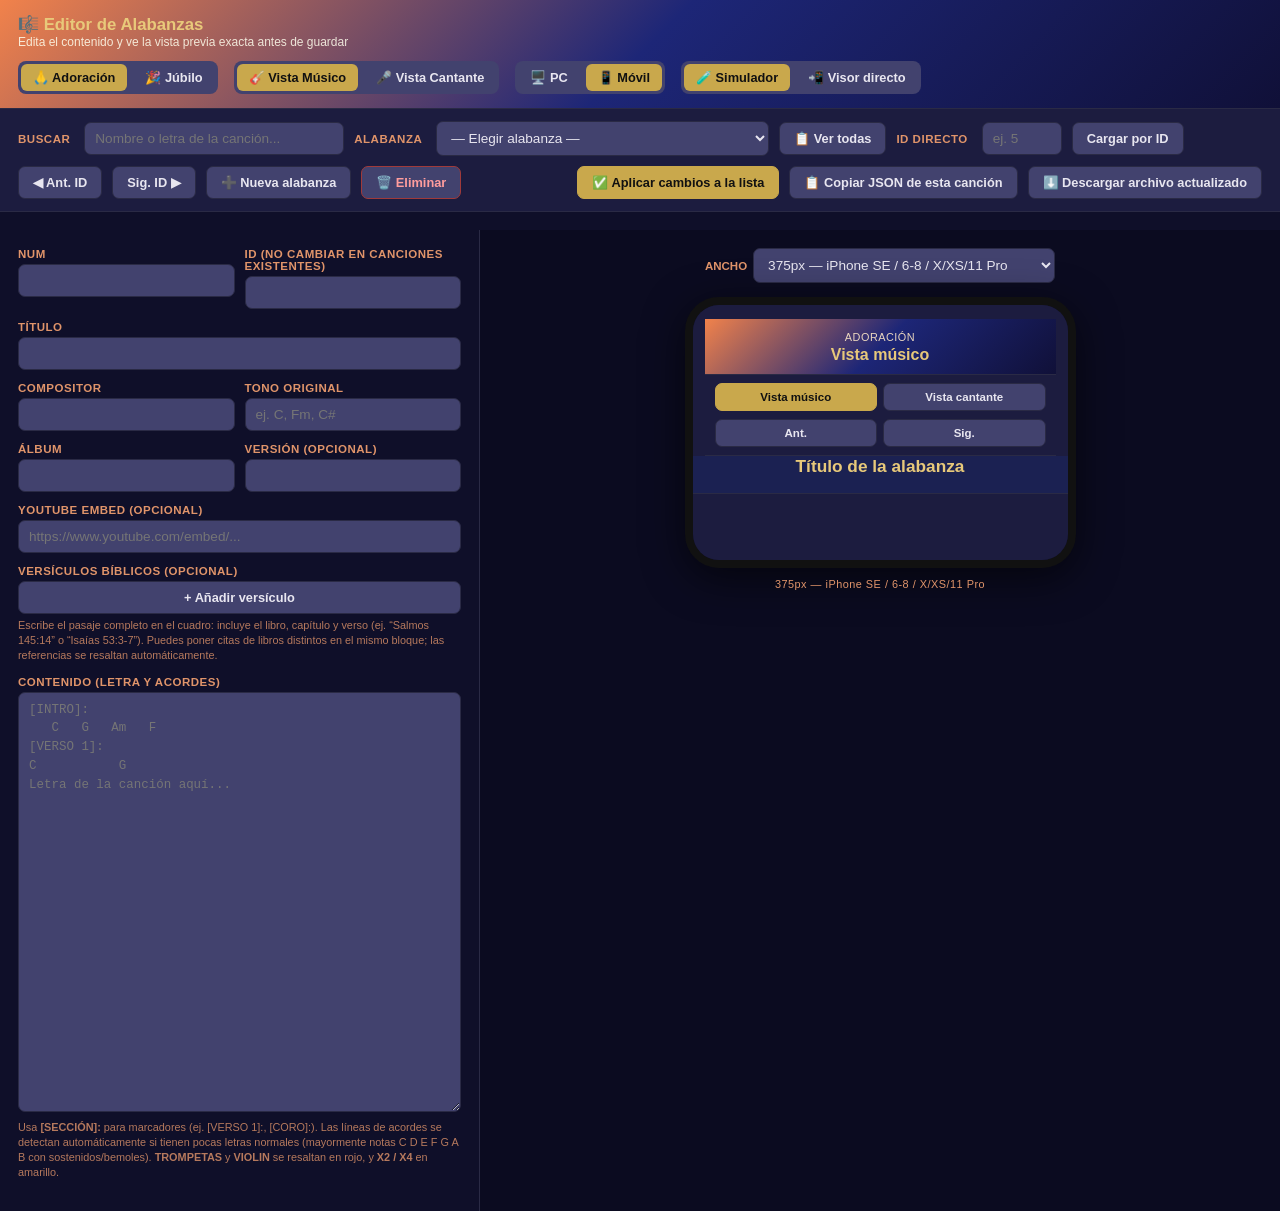
<file: editor-canciones.html>
<!DOCTYPE html>
<html lang="es">
<head>
<meta http-equiv="Cache-Control" content="no-store, no-cache, must-revalidate, max-age=0">
<meta http-equiv="Pragma" content="no-cache">
<meta http-equiv="Expires" content="0">
<script>
  if (location.protocol !== 'file:' && 'serviceWorker' in navigator) {
    window.addEventListener('load', function() {
      navigator.serviceWorker.getRegistrations().then(function(regs) {
        regs.forEach(function(reg) { reg.unregister(); });
      }).catch(function() {});
      if (window.caches && caches.keys) {
        caches.keys().then(function(keys) {
          return Promise.all(keys.map(function(key) { return caches.delete(key); }));
        }).catch(function() {});
      }
    });
  }
</script>
<meta charset="UTF-8">
<meta name="viewport" content="width=device-width, initial-scale=1.0">
<title>Editor de Alabanzas — Adoración</title>
<style>
:root{
  --bg:#0d0d14;--bg2:#1c1c3f;--bg3:#42426e;
  --border:#2a2a45;--gold:#c9a84c;--gold2:#e8c97a;
  --text:#e8e6f0;--text2:#e0946a;--chord:#e8824a;
  --section:#8bc7ff;
}
*{box-sizing:border-box;margin:0;padding:0;}
body{background:#0f0f29;color:var(--text);font-family:'Inter',Arial,sans-serif;min-height:100vh;}
header{
  background:linear-gradient(135deg,#f1824b,#1d2677,#101038);
  border-bottom:1px solid var(--border);
  padding:14px 18px;
  display:flex;align-items:center;justify-content:space-between;gap:12px;flex-wrap:wrap;
  box-shadow:0 4px 24px rgba(0,0,0,0.5);
}
header h1{font-size:1.05rem;color:var(--gold2);}
header .sub{font-size:0.75rem;color:#ffe;opacity:0.85;}

.toolbar{
  background:var(--bg2);border-bottom:1px solid var(--border);
  padding:12px 18px;display:flex;gap:10px;flex-wrap:wrap;align-items:center;
}
.toolbar label{font-size:0.72rem;color:var(--text2);font-weight:700;text-transform:uppercase;letter-spacing:0.5px;margin-right:4px;}
select, input[type=text], input[type=number], textarea{
  background:var(--bg3);border:1px solid var(--border);border-radius:7px;
  color:var(--text);padding:8px 10px;font-family:inherit;font-size:0.85rem;outline:none;
}
select:focus, input:focus, textarea:focus{border-color:var(--gold);}
button{
  background:var(--bg3);border:1px solid var(--border);color:var(--text);
  border-radius:7px;padding:8px 14px;font-weight:bold;font-size:0.8rem;cursor:pointer;
}
button:hover{border-color:var(--gold);color:var(--gold2);}
button.primary{background:var(--gold);color:#111;border-color:var(--gold);}
button.primary:hover{background:var(--gold2);color:#000;}
button.danger{border-color:#c0392b;color:#ff7a6a;}

.layout{
  display:flex;gap:0;min-height:calc(100vh - 130px);
}
.panel{flex:1;min-width:0;padding:18px;overflow-y:auto;}
.panel-form{border-right:1px solid var(--border);max-width:480px;}
.panel-preview{background:#0b0b20;}

.field{margin-bottom:12px;}
.field label{display:block;font-size:0.72rem;color:var(--text2);font-weight:700;text-transform:uppercase;letter-spacing:0.5px;margin-bottom:4px;}
.field input, .field textarea{width:100%;}
.field textarea{min-height:420px;font-family:'Consolas',monospace;font-size:0.78rem;line-height:1.5;white-space:pre;resize:vertical;}
.field-row{display:flex;gap:10px;}
.field-row .field{flex:1;}
.hint{font-size:0.68rem;color:var(--text2);opacity:0.8;margin-top:4px;line-height:1.4;}

.preview-card{background:var(--bg2);border:1px solid var(--border);border-radius:12px;padding:16px;}
.preview-title{font-family:'Inter',Helvetica,serif;font-size:1.1rem;color:var(--gold2);text-align:center;font-weight:700;margin-bottom:4px;}
.preview-meta{color:var(--text2);text-align:center;font-size:0.8rem;margin-bottom:16px;}

.versiculo-box{position:relative;margin:0 0 16px;padding:14px 18px 12px 18px;border-left:3px solid var(--gold);border-radius:10px;background:linear-gradient(135deg, rgba(27,33,82,.95), rgba(18,21,52,.94));box-shadow:0 10px 24px rgba(0,0,0,.18);overflow:hidden;}
.versiculo-box-head{display:flex;align-items:center;gap:6px;color:var(--gold2);font-size:0.7rem;font-weight:700;letter-spacing:0.6px;text-transform:uppercase;margin-bottom:6px;position:relative;z-index:1;}
.versiculo-box-text{color:var(--text);font-size:0.9rem;line-height:1.55;font-style:italic;white-space:pre-line;position:relative;z-index:1;}
.versiculo-box-cita{margin-top:8px;text-align:right;color:var(--gold);font-size:0.76rem;font-weight:700;letter-spacing:0.3px;position:relative;z-index:1;}
.versiculo-cita-inline{color:var(--gold);font-weight:700;font-style:normal;}
.versiculo-numero{color:#9bd8ff;font-weight:700;font-style:normal;}
body.light-theme .versiculo-numero{color:#356b91;}
.versiculo-box-item + .versiculo-box-item{margin-top:12px;padding-top:12px;border-top:1px dashed rgba(201,168,76,.35);}

/* Bloques repetibles del formulario (uno por versículo) */
.versiculo-item{border:1px solid var(--border);border-radius:8px;padding:10px;margin-bottom:8px;background:var(--bg2);}
.versiculo-item textarea{min-height:110px;font-family:'Inter',Arial,sans-serif;font-size:0.85rem;white-space:pre-line;}
.versiculo-item .versiculo-item-row{display:flex;gap:8px;margin-top:6px;align-items:center;}
.versiculo-item .versiculo-item-row input{flex:1;}
.versiculo-item .versiculo-item-quitar{background:transparent;border:1px solid #a03a3a;color:#ff9d9d;padding:6px 10px;font-size:0.72rem;white-space:nowrap;}
.versiculo-item .versiculo-item-quitar:hover{border-color:#ff7a6a;}

/* ==== Panel "Ver todas" (lista completa de la biblioteca activa) ==== */
.lista-overlay{display:none;position:fixed;inset:0;background:rgba(0,0,0,0.82);z-index:9999;align-items:flex-start;justify-content:center;overflow-y:auto;padding:40px 20px;box-sizing:border-box;}
.lista-overlay.visible{display:flex;}
.lista-card{width:100%;max-width:480px;background:var(--bg2);border:1px solid var(--border);border-radius:14px;box-shadow:0 8px 40px rgba(0,0,0,.6);overflow:hidden;}
.lista-card-head{display:flex;align-items:center;justify-content:space-between;gap:10px;padding:16px 18px;border-bottom:1px solid var(--border);}
.lista-card-head h2{font-size:0.95rem;color:var(--gold2);}
.lista-card-head button{padding:6px 12px;font-size:0.9rem;}
.lista-card-buscar{padding:10px 18px;border-bottom:1px solid var(--border);}
.lista-card-buscar input{width:100%;}
.lista-items{max-height:60vh;overflow-y:auto;}
.lista-item{display:flex;align-items:center;gap:10px;padding:10px 18px;cursor:pointer;border-left:3px solid transparent;border-bottom:1px solid rgba(255,255,255,0.04);}
.lista-item:hover{background:var(--bg3);border-left-color:var(--gold);}
.lista-item.activa{background:var(--bg3);border-left-color:var(--gold);}
.lista-item .li-num{font-size:0.72rem;color:var(--gold);font-family:'Inter',monospace;min-width:26px;}
.lista-item .li-body{flex:1;min-width:0;}
.lista-item .li-title{font-size:0.85rem;font-weight:700;color:var(--text);white-space:nowrap;overflow:hidden;text-overflow:ellipsis;}
.lista-item .li-meta{font-size:0.7rem;color:var(--text2);margin-top:1px;}
.lista-item .li-key{font-size:0.72rem;color:var(--chord);font-family:monospace;}
.lista-vacia{padding:26px 18px;text-align:center;color:var(--text2);font-size:0.82rem;}

.song-content{
  font-family:Arial,Helvetica,sans-serif;
  font-size:0.85rem;
  line-height:1.5;
  overflow-x:auto;
  white-space:pre;
  padding-bottom:20px;
}
.song-content .lc{font-family:Arial,Helvetica,sans-serif;color:var(--chord);font-weight:bold;display:block;font-size:0.78rem;text-align:left;}
.song-content .ll{font-family:Arial,Helvetica,sans-serif;color:var(--text);font-size:0.78rem;text-align:left;display:block;}
.song-content .ls{font-family:Arial,Helvetica,sans-serif;color:var(--section);text-align:center;font-weight:bold;display:block;margin-top:10px;margin-bottom:10px;font-size:0.78rem;letter-spacing:0.5px;}
.song-content .lm{font-family:Arial,Helvetica,sans-serif;color:var(--text2);display:block;text-align:center;font-size:0.85rem;font-weight:bold;white-space:pre-line;}
.song-content .lb{display:block;height:6px;}
.word-red{color:#ff4a4a !important;font-weight:bold;}
.word-repeticion{color:#f1c40f;font-weight:bold;}

.role-toggle{display:flex;gap:6px;background:var(--bg3);border-radius:8px;padding:3px;}
.role-toggle button{border:none;padding:6px 12px;border-radius:6px;background:transparent;}
.role-toggle button.active{background:var(--gold);color:#111;}

.status{font-size:0.75rem;color:var(--gold2);padding:0 18px 10px;min-height:18px;}

.resultados-busqueda{
  display:none;position:absolute;top:calc(100% + 4px);left:0;width:340px;max-height:320px;
  overflow-y:auto;background:var(--bg2);border:1px solid var(--border);border-radius:9px;
  box-shadow:0 8px 24px rgba(0,0,0,0.5);z-index:50;
}
.resultados-busqueda.visible{display:block;}
.resultado-item{padding:9px 12px;cursor:pointer;border-bottom:1px solid var(--border);}
.resultado-item:last-child{border-bottom:none;}
.resultado-item:hover{background:var(--bg3);}
.resultado-item .r-titulo{color:var(--gold2);font-weight:700;font-size:0.85rem;}
.resultado-item .r-snippet{color:var(--text2);font-size:0.72rem;margin-top:2px;line-height:1.3;}
.resultado-item .r-snippet mark{background:var(--gold);color:#111;border-radius:2px;padding:0 1px;}
.resultado-vacio{padding:12px;color:var(--text2);font-size:0.78rem;text-align:center;}

@media(max-width:900px){
  .layout{flex-direction:column;}
  .panel-form{max-width:none;border-right:none;border-bottom:1px solid var(--border);}
  .field textarea{min-height:260px;}
}

/* ============================================================
   MARCO DE VISTA MÓVIL
   Simula el ancho real de un teléfono y reproduce las mismas
   reglas responsivas que usa index.html en pantallas pequeñas,
   incluyendo la diferencia real entre vista cantante y músico.
   ============================================================ */
.panel-preview.modo-movil{
  display:flex;flex-direction:column;align-items:center;gap:10px;
}
.device-select{display:flex;align-items:center;gap:6px;margin-bottom:4px;}
.mobile-frame{
  width:390px;max-width:100%;
  background:#0f0f29;
  border:8px solid #111;
  border-radius:34px;
  box-shadow:0 10px 40px rgba(0,0,0,0.6);
  overflow:hidden;
  transition:width 0.15s ease;
}
.mobile-frame.visor-directo{
  background:#000;
  padding:0;
}
.preview-iframe{
  display:block;
  width:100%;
  height:100%;
  min-height:760px;
  border:0;
  background:#0f0f29;
}
.mobile-frame .preview-card{
  border-radius:0;
  border:none;
  min-height:100%;
  display:flex;
  flex-direction:column;
}
.mobile-shell{
  display:flex;
  flex-direction:column;
  min-height:100%;
}
.mock-app-header{
  background:linear-gradient(135deg,#f1824b,#1d2677,#101038);
  border-bottom:1px solid var(--border);
  padding:12px 12px 10px;
  text-align:center;
}
.mock-app-kicker{
  font-size:0.68rem;
  color:#ffe9c8;
  letter-spacing:0.5px;
  text-transform:uppercase;
  opacity:0.9;
}
.mock-app-title{
  margin-top:3px;
  font-size:1rem;
  color:var(--gold2);
  font-weight:700;
}
.mock-controls{
  background:var(--bg2);
  border-bottom:1px solid var(--border);
  padding:8px 10px;
  display:flex;
  flex-direction:column;
  gap:8px;
}
.mock-row{
  display:flex;
  gap:6px;
}
.mock-btn{
  flex:1;
  border:1px solid var(--border);
  background:var(--bg3);
  color:var(--text);
  border-radius:7px;
  padding:7px 8px;
  font-size:0.72rem;
  font-weight:700;
}
.mock-btn.active{
  background:var(--gold);
  color:#111;
  border-color:var(--gold);
}
.mobile-frame .preview-title{
  margin:0 0 4px;
  font-size:1.15rem;
  text-align:center;
}
.mobile-frame .song-content{flex:1;}
.mobile-frame-label{font-size:0.68rem;color:var(--text2);text-align:center;letter-spacing:0.5px;}

/* Reglas responsivas reales copiadas de index.html (@media max-width:640px/580px) — SOLO aplican a Adoración */
.mobile-frame .song-content:not(.tipo-jubilo){font-size:0.75rem;}
.mobile-frame .song-content:not(.tipo-jubilo) .lc,
.mobile-frame .song-content:not(.tipo-jubilo) .ll,
.mobile-frame .song-content:not(.tipo-jubilo) .ls{font-size:0.7rem;}

/* Vista cantante real de Adoración usa body.singer-view: pre-wrap + line-height 1.62, sin scroll horizontal */
.mobile-frame.vista-cantante .song-content:not(.tipo-jubilo){
  white-space:pre-wrap;
  overflow-x:visible;
  padding:0 4px 40px;
}
.mobile-frame.vista-cantante .song-content:not(.tipo-jubilo) .ll,
.mobile-frame.vista-cantante .song-content:not(.tipo-jubilo) .ls{
  line-height:1.62 !important;
  white-space:pre-wrap;
  text-align:left;
}
.mobile-frame.vista-cantante .song-content:not(.tipo-jubilo) .ls{
  text-align:center;
  margin:18px 0 10px;
  text-transform:uppercase;
}
.mobile-frame.vista-cantante .song-content:not(.tipo-jubilo) .lb{height:10px;}

/* Móvil: en Adoración la app real centra el bloque de letra dentro de un ancho mayor
   y conserva la sensación de pantalla completa; este ajuste reduce la diferencia visual
   con el teléfono sin cambiar la lógica del contenido. */
.mobile-frame .preview-card:not(.tipo-jubilo-card){
  padding:14px 12px 18px;
}
.mobile-frame.vista-cantante .preview-card:not(.tipo-jubilo-card){
  padding-top:12px;
}

/* En el teléfono real el bloque de canción ocupa toda la pantalla útil, con el título
   separado del cuerpo. Esta regla aproxima esa composición en el editor. */
.mobile-frame .preview-meta{
  display:none;
}
.mobile-frame .preview-card:not(.tipo-jubilo-card) .song-header{
  margin-bottom:12px;
  padding-bottom:12px;
  border-bottom:1px solid var(--border);
  background:#1b2152;
  margin-left:-12px;
  margin-right:-12px;
  padding-left:12px;
  padding-right:12px;
}
/* Júbilo real NO usa .song-header (esa caja con fondo y línea divisoria es
   exclusiva de la tarjeta de Adoración, ver #viewTitle en index.html). La
   tarjeta de Júbilo (.jubilo-song-title-wrap) no tiene fondo ni borde: el
   título flota directo sobre el fondo oscuro. Esta es la diferencia visual
   real que antes hacía que Júbilo se viera "con caja de encabezado" cuando
   la app real no la tiene. */
.mobile-frame .preview-card.tipo-jubilo-card .song-header{
  background:none;
  border-bottom:none;
  margin:0;
  padding:0;
}
.mobile-frame .song-title{
  font-family:'Inter',Helvetica,serif;
  font-size:1.08rem;
  color:var(--gold2);
  text-align:center;
  font-weight:700;
  margin-bottom:4px;
}
.mobile-frame .song-content{
  margin-top:10px;
}
.mobile-frame .mock-controls,
.mobile-frame .mock-app-header{
  flex:0 0 auto;
}

/* ============================================================
   VISTA JÚBILO — copiada 1:1 de .jubilo-content en index.html
   Diferencias reales frente a Adoración:
   - fuente monospace de base, con salto de línea (pre-wrap) SIEMPRE,
     no solo en móvil (Adoración usa Arial + scroll horizontal en PC).
   - line-height 1.55 (1.62 en vista cantante para letra/secciones).
   - tamaño de letra en PX fijo controlado por rol (12px músico / 14px
     cantante), NO cambia por ancho de pantalla como en Adoración.
   - el resaltado de letra NO pone en rojo automáticamente las
     palabras en mayúsculas (solo X2/X4 y TROMPETAS/VIOLIN).
   ============================================================ */
.song-content.tipo-jubilo{
  font-family:'Consolas',monospace;
  white-space:pre-wrap;
  line-height:1.55;
  overflow-x:visible;
  margin-top:10px;
  max-width:760px;
  margin-left:auto;
  margin-right:auto;
}
.mobile-frame .song-content.tipo-jubilo{font-size:inherit;} /* el tamaño lo fija JS en px, no el ancho */
.song-content.tipo-jubilo .lc,
.song-content.tipo-jubilo .ll,
.song-content.tipo-jubilo .ls,
.song-content.tipo-jubilo .lm{font-size:inherit;font-family:Arial,Helvetica,sans-serif;} /* Júbilo fija el tamaño en px por rol (12/14px), no en rem fijo. La fuente SIEMPRE es Arial en la app real (igual que Adoración), aunque el contenedor .jubilo-content declare monospace — eso nunca se ve porque cada línea va en su propio span con Arial forzado. */
/* Los marcadores de sección ([CORO], [VERSO]...) van en mayúsculas y con más
   separación en Júbilo SIEMPRE que hay un rol activo (músico o cantante),
   no solo en cantante — copiado 1:1 de body.jubilo-singer-view/musician-view
   #screen-jubilo .jubilo-content .ls en index.html. */
.song-content.tipo-jubilo .ls{
  margin:18px 0 10px;
  text-transform:uppercase;
}
.song-content.tipo-jubilo.vista-cantante-jubilo .ll,
.song-content.tipo-jubilo.vista-cantante-jubilo .ls{
  line-height:1.62 !important;
  font-family:Arial,Helvetica,sans-serif;
}
.song-content.tipo-jubilo.vista-cantante-jubilo .lb{height:10px;}

/* Júbilo en móvil real: la app oculta los bloques de control, así que en el preview
   hacemos que la tarjeta respire más y el texto quede centrado, como en index.html.
   El padding horizontal real es 36px (no 18px) porque en index.html el ancho del
   texto se reduce en TRES capas apiladas, no dos:
     8px  → .jubilo-main
   + 10px → .jubilo-song-card
   + 18px → .song-content (regla genérica de línea ~2141, que también aplica aquí
             porque el div real lleva las clases "song-content jubilo-content" a
             la vez, no solo "jubilo-content")
   = 36px por lado.
   Antes solo sumábamos las primeras dos capas (8+10=18) y se nos olvidó la tercera,
   porque en el simulador el equivalente a .song-content no trae padding horizontal
   propio (solo padding-bottom). Con 18px el texto tenía 18px de más de ancho
   disponible por lado, lo que hacía que los acordes se ajustaran (wrap) en un punto
   distinto al del teléfono real. */
.mobile-frame .preview-card.tipo-jubilo-card{
  padding:10px 36px 18px;
}
/* Tarjeta y título reales de Júbilo vistos con un rol activo (cantante/músico) —
   el CSS de rol (body.jubilo-singer-view / jubilo-musician-view) pisa con !important
   el tamaño y la alineación del título en línea de renderJubiloSongCard():
   queda centrado y más grande, pero conserva el color/negrita/mayúsculas en línea. */
.preview-card.tipo-jubilo-card{
  background:transparent;
  border:1px solid var(--border);
  border-radius:0;
  /* Copiado 1:1 de body.jubilo-singer-view/musician-view .jubilo-song-card:
     el fondo se vuelve transparente y las esquinas cuadradas, pero el borde
     de 1px SÍ se conserva — cada alabanza de la cadena queda separada por
     esa línea, tal como se ve en el teléfono real. */
  max-width:820px;
  margin:0 auto 16px;
  padding:12px 10px;
}
.preview-title.tipo-jubilo-title{
  text-align:center;
  font-size:1.05rem;
  font-weight:bold;
  color:#f3c641;
  text-transform:uppercase;
  white-space:normal;
  margin-bottom:15px;
}
.preview-meta.oculto-jubilo{display:none;}
.aviso-jubilo{font-size:0.68rem;color:var(--text2);opacity:0.8;margin:-6px 0 10px;font-style:italic;}

/* ============================================================
   BARRA DE CONTROLES DE JÚBILO EN VISTA DE ROL — copiada 1:1 de
   #jubiloControlsBar en index.html cuando el body tiene
   jubilo-singer-view / jubilo-musician-view (pantalla completa):
   fondo #1b2152, sin el header normal, y en ese orden exacto:
   Tamaño -> Vista cantante/músico -> Volver al Repertorio ->
   Scroll automático -> Cifrado (solo músico) — ver líneas
   2471-2508 de index.html.
   ============================================================ */
.jubilo-mock-controls{
  background:#1b2152;
  border-bottom:1px solid var(--border);
  padding:8px 0 0;
  display:flex;
  flex-direction:column;
}
.jm-font-row{
  display:flex;align-items:center;justify-content:center;gap:8px;
  padding:0 14px 8px;
}
.jm-font-row span{
  font-size:0.75rem;color:var(--text2);font-weight:700;
  letter-spacing:0.5px;text-transform:uppercase;margin-right:4px;
}
.jm-font-btn{
  background:var(--bg3);border:1px solid var(--border);color:var(--text);
  width:30px;height:30px;border-radius:6px;cursor:pointer;font-weight:bold;
  font-size:0.8rem;display:flex;align-items:center;justify-content:center;
}
.jm-font-btn:hover{border-color:var(--gold);color:var(--gold);}
.jm-font-display{font-family:monospace;font-size:0.85rem;min-width:36px;text-align:center;color:var(--gold2);}
.jm-row{display:flex;gap:8px;padding:0 14px 8px;}
.jm-btn{
  flex:1;height:32px;padding:0 12px;font-size:0.75rem;font-weight:bold;
  border-radius:5px;cursor:pointer;text-align:center;
}
.jm-btn-view{background:var(--gold);color:#000;border:none;}
.jm-btn-view.jm-inactive{background:var(--bg3);color:var(--text);border:1px solid var(--border);}
.jm-btn-outline{background:var(--bg3);color:var(--gold2);border:1px solid var(--gold2);}
.jm-btn-square{flex:0 0 34px;background:var(--bg3);color:var(--text);border:1px solid var(--border);font-size:0.9rem;font-weight:bold;}
.jm-scroll-display{display:flex;align-items:center;justify-content:center;min-width:36px;color:var(--text2);font-size:0.72rem;}
.jm-cifrado-row{
  width:100%;padding:6px 14px;box-sizing:border-box;display:flex;
  justify-content:center;align-items:center;border-top:1px solid var(--border);
}
.jm-cifrado-btn{
  background:var(--bg3);border:1px solid var(--border);color:var(--text);
  border-radius:5px;padding:6px 9px;font-size:0.72rem;font-weight:bold;
  cursor:pointer;min-height:32px;
}
</style>
</head>
<body>

<header>
  <div>
    <h1>🎼 Editor de Alabanzas</h1>
    <div class="sub">Edita el contenido y ve la vista previa exacta antes de guardar</div>
  </div>
  <div style="display:flex;gap:16px;align-items:center;flex-wrap:wrap;">
    <div class="role-toggle" id="tabsBiblioteca">
      <button id="btnBibAdoracion" class="active" onclick="cambiarBiblioteca('adoracion')">🙏 Adoración</button>
      <button id="btnBibJubilo" onclick="cambiarBiblioteca('jubilo')">🎉 Júbilo</button>
    </div>
    <div class="role-toggle">
      <button id="btnVerMusico" class="active" onclick="cambiarVistaPreview('musico')">🎸 Vista Músico</button>
      <button id="btnVerCantante" onclick="cambiarVistaPreview('cantante')">🎤 Vista Cantante</button>
    </div>
    <div class="role-toggle">
      <button id="btnVerPC" onclick="cambiarModoDispositivo(false)">🖥️ PC</button>
      <button id="btnVerMovil" class="active" onclick="cambiarModoDispositivo(true)">📱 Móvil</button>
    </div>
    <div class="role-toggle">
      <button id="btnModoSimulador" class="active" onclick="cambiarModoVisor('simulador')">🧪 Simulador</button>
      <button id="btnModoDirecto" onclick="cambiarModoVisor('directo')">📲 Visor directo</button>
    </div>
  </div>
</header>

<div class="toolbar" style="position:relative;">
  <label>Buscar</label>
  <div style="position:relative;">
    <input type="text" id="inputBuscar" style="width:260px" placeholder="Nombre o letra de la canción..." oninput="buscarCancionTexto()" onkeydown="if(event.key==='Enter') cargarPrimerResultado();">
    <div id="resultadosBusqueda" class="resultados-busqueda"></div>
  </div>

  <label>Alabanza</label>
  <select id="selectorCanciones" onchange="cargarDesdeSelector()"></select>
  <button onclick="abrirListaCanciones()">📋 Ver todas</button>

  <label>ID directo</label>
  <input type="number" id="inputId" step="1" style="width:80px" placeholder="ej. 5">
  <button onclick="cargarPorId()">Cargar por ID</button>
  <button onclick="navegarId(-1)" title="Alabanza anterior por ID">◀ Ant. ID</button>
  <button onclick="navegarId(1)" title="Siguiente alabanza por ID">Sig. ID ▶</button>

  <button onclick="nuevaCancion()">➕ Nueva alabanza</button>
  <button onclick="eliminarCancionActual()" style="border-color:#a03a3a;color:#ff9d9d;">🗑️ Eliminar</button>
  <span style="flex:1"></span>
  <button class="primary" onclick="aplicarCambios()">✅ Aplicar cambios a la lista</button>
  <button onclick="copiarJSON()">📋 Copiar JSON de esta canción</button>
  <button onclick="descargarArchivo()">⬇️ Descargar archivo actualizado</button>
</div>
<div class="status" id="status"></div>

<div class="layout">
  <div class="panel panel-form">
    <div class="field-row">
      <div class="field">
        <label>Num</label>
        <input type="number" id="fNum">
      </div>
      <div class="field">
        <label>ID (no cambiar en canciones existentes)</label>
        <input type="number" id="fId">
      </div>
    </div>
    <div class="field">
      <label>Título</label>
      <input type="text" id="fTitle">
    </div>
    <div class="field-row">
      <div class="field">
        <label>Compositor</label>
        <input type="text" id="fCompositor">
      </div>
      <div class="field">
        <label>Tono original</label>
        <input type="text" id="fTono" placeholder="ej. C, Fm, C#">
      </div>
    </div>
    <div class="field-row">
      <div class="field">
        <label>Álbum</label>
        <input type="text" id="fAlbum">
      </div>
      <div class="field">
        <label>Versión (opcional)</label>
        <input type="text" id="fVersion">
      </div>
    </div>
    <div class="field">
      <label>YouTube embed (opcional)</label>
      <input type="text" id="fYoutube" placeholder="https://www.youtube.com/embed/...">
    </div>
    <div class="field">
      <label>Versículos bíblicos (opcional)</label>
      <div id="versiculosContainer"></div>
      <button type="button" onclick="agregarVersiculoBlock()" style="width:100%;">+ Añadir versículo</button>
      <div class="hint">Escribe el pasaje completo en el cuadro: incluye el libro, capítulo y verso (ej. “Salmos 145:14” o “Isaías 53:3-7”). Puedes poner citas de libros distintos en el mismo bloque; las referencias se resaltan automáticamente.</div>
    </div>
    <div class="field">
      <label>Contenido (letra y acordes)</label>
      <textarea id="fContent" oninput="renderPreview()" placeholder="[INTRO]:&#10;   C   G   Am   F&#10;[VERSO 1]:&#10;C           G&#10;Letra de la canción aquí..."></textarea>
      <div class="hint">
        Usa <b>[SECCIÓN]:</b> para marcadores (ej. [VERSO 1]:, [CORO]:).
        Las líneas de acordes se detectan automáticamente si tienen pocas letras normales (mayormente notas C D E F G A B con sostenidos/bemoles).
        <b>TROMPETAS</b> y <b>VIOLIN</b> se resaltan en rojo, y <b>X2 / X4</b> en amarillo.
      </div>
    </div>
  </div>

  <div class="panel panel-preview" id="panelPreview">
    <div class="device-select" id="deviceSelectWrap" style="display:none;">
      <label style="font-size:0.72rem;color:var(--text2);font-weight:700;text-transform:uppercase;">Ancho</label>
      <select id="selectorDispositivo" onchange="cambiarAnchoDispositivo()">
        <option value="360">360px — Android compacto</option>
        <option value="390">390px — iPhone estándar (13/14/15/16)</option>
        <option value="393">393px — iPhone 15/16 Pro</option>
        <option value="414">414px — iPhone Plus/Max (8 Plus, XR, 11)</option>
        <option value="428">428px — iPhone Pro Max (12–14)</option>
        <option value="430">430px — iPhone 15/16 Pro Max</option>
        <option value="375" selected>375px — iPhone SE / 6-8 / X/XS/11 Pro</option>
        <option value="custom">✏️ Personalizado...</option>
      </select>
      <input type="number" id="inputAnchoCustom" style="width:70px;display:none;" placeholder="px" oninput="aplicarAnchoCustom()">
    </div>
    <div id="marcoPreview">
      <iframe id="previewFrame" class="preview-iframe" style="display:none;" title="Vista previa directa"></iframe>
      <div class="preview-card" id="previewCard">
        <div class="mobile-shell">
          <div class="mock-app-header" id="mockAppHeader">
            <div class="mock-app-kicker" id="mockKicker">Alabanzas</div>
            <div class="mock-app-title" id="mockAppTitle">Vista previa móvil</div>
          </div>
          <div class="mock-controls" id="mockControlsAdoracion">
            <div class="mock-row">
              <button class="mock-btn active" id="mockBtnMusico">Vista músico</button>
              <button class="mock-btn" id="mockBtnCantante">Vista cantante</button>
            </div>
            <div class="mock-row" id="mockExtraRow">
              <button class="mock-btn" id="mockBtnPrev">Ant.</button>
              <button class="mock-btn" id="mockBtnNext">Sig.</button>
            </div>
          </div>
          <!-- En la app real, al abrir una cadena a pantalla completa el header normal
               desaparece por completo (body.jubilo-singer/musician-view #screen-jubilo header
               {display:none}) y solo queda esta barra de controles: vistas rápidas,
               "Volver al Repertorio", scroll automático y (solo músico) cifrado. -->
          <div class="jubilo-mock-controls" id="mockControlsJubilo" style="display:none;">
            <!-- Fila 1: Tamaño de fuente — igual que #jubiloFontDisplay en index.html -->
            <div class="jm-font-row">
              <span>Tamaño</span>
              <button class="jm-font-btn" onclick="cambiarFuenteJubiloMock(-1)">A −</button>
              <div class="jm-font-display" id="mockJubiloFontDisplay">12px</div>
              <button class="jm-font-btn" onclick="cambiarFuenteJubiloMock(1)">A +</button>
            </div>
            <!-- Fila 2: Vistas rápidas -->
            <div class="jm-row">
              <button class="jm-btn jm-btn-view" id="mockJubiloCantante">Vista cantante</button>
              <button class="jm-btn jm-btn-view" id="mockJubiloMusico">Vista músico</button>
            </div>
            <!-- Fila 3: Volver al Repertorio -->
            <div class="jm-row">
              <button class="jm-btn jm-btn-outline" style="flex:1;">📖 Volver al Repertorio</button>
            </div>
            <!-- Fila 4: Scroll automático -->
            <div class="jm-row">
              <button class="jm-btn jm-btn-outline" style="flex:2;">▶ Scroll automático</button>
              <button class="jm-btn jm-btn-square">−</button>
              <div class="jm-scroll-display">5px/seg</div>
              <button class="jm-btn jm-btn-square">+</button>
            </div>
            <!-- Fila 5: Cifrado (solo vista músico) -->
            <div class="jm-cifrado-row" id="mockJubiloCifradoRow" style="display:none;">
              <button class="jm-cifrado-btn">Cifrado: Americano</button>
            </div>
          </div>
          <div class="song-header">
            <div class="preview-title song-title" id="pTitle">Título de la alabanza</div>
            <div class="preview-meta" id="pMeta">Compositor · Tono · Álbum</div>
          </div>
          <div class="aviso-jubilo" id="avisoJubilo" style="display:none;">ℹ️ En la tarjeta real de Júbilo esta info no se muestra (solo título y letra/acordes).</div>
          <div class="versiculo-box" id="pVersiculoBox" style="display:none;">
            <div class="versiculo-box-head">&#128214; Versículo</div>
            <div class="versiculo-box-text" id="pVersiculoText"></div>
            <div class="versiculo-box-cita" id="pVersiculoCita"></div>
          </div>
          <div class="song-content" id="pContent"></div>
        </div>
      </div>
    </div>
    <div class="mobile-frame-label" id="marcoLabel" style="display:none;"></div>
  </div>
</div>

<!-- ===== PANEL "VER TODAS" (lista completa de la biblioteca activa) ===== -->
<div class="lista-overlay" id="listaOverlay" onclick="if(event.target===this) cerrarListaCanciones();">
  <div class="lista-card">
    <div class="lista-card-head">
      <h2 id="listaOverlayTitulo">📋 Todas las alabanzas</h2>
      <button onclick="cerrarListaCanciones()" aria-label="Cerrar">✕</button>
    </div>
    <div class="lista-card-buscar">
      <input type="text" id="listaOverlayBuscar" placeholder="Filtrar por título..." oninput="renderListaCanciones()">
    </div>
    <div class="lista-items" id="listaOverlayItems"></div>
  </div>
</div>

<script src="canciones-adoracion.js"></script>
<script src="canciones-jubilo.js"></script>
<script>
// ============================================================
// Si no existen los archivos de canciones (o fallan al cargar), evitamos que truene
// ============================================================
if (typeof SONGS === 'undefined') { window.SONGS = []; }
if (typeof SONGS_JUBILO === 'undefined') { window.SONGS_JUBILO = []; }

var bibliotecas = {
  adoracion: { lista: SONGS, archivo: 'canciones-adoracion.js', variable: 'SONGS' },
  jubilo:    { lista: SONGS_JUBILO, archivo: 'canciones-jubilo.js', variable: 'SONGS_JUBILO' }
};
var bibliotecaActiva = 'adoracion';
function listaActiva(){ return bibliotecas[bibliotecaActiva].lista; }

function cambiarBiblioteca(nombre){
  bibliotecaActiva = nombre;
  document.getElementById('btnBibAdoracion').classList.toggle('active', nombre === 'adoracion');
  document.getElementById('btnBibJubilo').classList.toggle('active', nombre === 'jubilo');
  // Nota: el tamaño de fuente de Júbilo NO depende de la vista cantante/músico
  // en la app real (aplicarVistaJubilo() nunca llama a aplicarFuenteJubilo());
  // depende del rol de la cuenta y de los botones A−/A+, así que aquí solo
  // reseteamos al tamaño base 12px al entrar a Júbilo, sin mirar vistaCantante.
  if (nombre === 'jubilo' && typeof jubiloFontSizeMock !== 'undefined') jubiloFontSizeMock = 12;
  document.getElementById('inputBuscar').value = '';
  document.getElementById('resultadosBusqueda').classList.remove('visible');
  poblarSelector();
  nuevaCancion();
  setStatus('Ahora estás editando: ' + (nombre === 'adoracion' ? 'Adoración' : 'Júbilo'));
}

var vistaCantante = false;
var modoVisor = 'simulador';
var editandoId = null; // null = canción nueva sin id asignado todavía

// ---- Helpers de renderizado (copiados 1:1 de la app para que la vista previa sea fiel) ----
function escH(s){ return s.replace(/&/g,'&amp;').replace(/</g,'&lt;').replace(/>/g,'&gt;'); }

function renderVersiculoTextoHTML(texto, cita){
  var libros = 'Génesis|Genesis|Éxodo|Exodo|Levítico|Levitico|Números|Numeros|Deuteronomio|Josué|Josue|Jueces|Rut|1\s+Samuel|2\s+Samuel|1\s+Reyes|2\s+Reyes|1\s+Crónicas|1\s+Cronicas|2\s+Crónicas|2\s+Cronicas|Esdras|Nehemías|Nehemias|Ester|Job|Salmos?|Proverbios|Eclesiastés|Eclesiastes|Cantares|Cantar\s+de\s+los\s+Cantares|Isaías|Isaias|Jeremías|Jeremias|Lamentaciones|Ezequiel|Daniel|Oseas|Joel|Amós|Amos|Abdías|Abdias|Jonás|Jonas|Miqueas|Nahúm|Nahum|Habacuc|Sofonías|Sofonias|Hageo|Zacarías|Zacarias|Malaquías|Malaquias|Mateo|Marcos|Lucas|Juan|Hechos|Romanos|1\s+Corintios|2\s+Corintios|Gálatas|Galatas|Efesios|Filipenses|Colosenses|1\s+Tesalonicenses|2\s+Tesalonicenses|1\s+Timoteo|2\s+Timoteo|Tito|Filemón|Filemon|Hebreos|Santiago|1\s+Pedro|2\s+Pedro|1\s+Juan|2\s+Juan|3\s+Juan|Judas|Apocalipsis';
  var barra = String.fromCharCode(92);
  libros = libros.replace(/s\+/g, ' ');
  libros = libros.replace(/ /g, barra + 's+');
  var regex = new RegExp('(^|[' + barra + 's(])(' + libros + ')' + barra + 's+(' + barra + 'd{1,3}:' + barra + 'd{1,3}(?:[-–]' + barra + 'd{1,3})?)', 'gi');
  var encontrado = false;
  var html = String(texto || '').split('\n').map(function(line){
    var partes = [];
    var ultimo = 0;
    var match;
    regex.lastIndex = 0;
    while ((match = regex.exec(line)) !== null) {
      var inicio = match.index + match[1].length;
      partes.push(escH(line.slice(ultimo, inicio)));
      partes.push('<span class="versiculo-cita-inline">' + escH(match[2] + ' ' + match[3]) + '</span>');
      ultimo = regex.lastIndex;
      encontrado = true;
    }
    partes.push(escH(line.slice(ultimo)));
    var htmlLinea = partes.join('');
    var numero = htmlLinea.match(/^(\s*)(\d{1,3})([.)]?)(\s+)(.*)$/);
    if (numero) htmlLinea = numero[1] + '<span class="versiculo-numero">' + numero[2] + numero[3] + '</span>' + numero[4] + numero[5];
    htmlLinea = htmlLinea.replace(/(<\/span>\s+)(\d{1,3})([.)]?)(\s+)/g, '$1<span class="versiculo-numero">$2$3</span>$4');
    return htmlLinea;
  }).join('\n');
  return { html: html, mostrarCita: !encontrado };
}

// ============================================================
// VERSÍCULOS BÍBLICOS (repetibles): cada bloque tiene un
// textarea de texto con referencias detectadas automáticamente. Se guardan como
// song.versiculos = [{texto, cita}, ...]. Compatibilidad: si una
// canción vieja solo trae song.versiculo / song.versiculoCita (un
// único versículo, string), se convierte a un bloque al cargarla.
// ============================================================
function crearVersiculoBlock(texto, cita){
  var item = document.createElement('div');
  item.className = 'versiculo-item';
  item.innerHTML = '<textarea class="v-texto" oninput="renderPreview()" placeholder="Ej. Salmos 145:14&#10;Sostiene Jehová a todos los que caen...&#10;&#10;Isaías 53:3-7&#10;Despreciado y desechado..."></textarea>' +
    '<div class="versiculo-item-row"><button type="button" class="versiculo-item-quitar" onclick="eliminarVersiculoBlock(this)">🗑️ Quitar</button></div>';
  item.querySelector('.v-texto').value = texto || '';
  document.getElementById('versiculosContainer').appendChild(item);
  return item;
}

function agregarVersiculoBlock(texto, cita){
  crearVersiculoBlock(texto, cita);
  renderPreview();
}

function eliminarVersiculoBlock(btn){
  var item = btn.closest('.versiculo-item');
  if (item) item.remove();
  renderPreview();
}

// Vacía el repetidor y lo deja con un único bloque en blanco.
function reiniciarVersiculosForm(){
  document.getElementById('versiculosContainer').innerHTML = '';
  crearVersiculoBlock('', '');
}

// Lee todos los bloques del formulario y devuelve un array
// [{texto, cita}, ...] solo con los que tienen texto.
function obtenerVersiculosForm(){
  var items = document.querySelectorAll('#versiculosContainer .versiculo-item');
  var out = [];
  items.forEach(function(item){
    var texto = item.querySelector('.v-texto').value.trim();
    if (texto) out.push({ texto: texto, cita: '' });
  });
  return out;
}

// Puebla el repetidor a partir de song.versiculos (nuevo formato) o,
// si no existe, de song.versiculo/song.versiculoCita (formato viejo).
function cargarVersiculosForm(song){
  document.getElementById('versiculosContainer').innerHTML = '';
  var lista = (song && Array.isArray(song.versiculos)) ? song.versiculos : null;
  if (!lista || !lista.length) {
    if (song && song.versiculo) {
      lista = [{ texto: song.versiculo, cita: song.versiculoCita || '' }];
    } else {
      lista = [];
    }
  }
  if (!lista.length) {
    crearVersiculoBlock('', '');
  } else {
    lista.forEach(function(v){ crearVersiculoBlock(v.texto, v.cita); });
  }
}

function isChordLine(line){
  var s=line.trim();
  if(!s) return false;
  if(s[0]==='[') return false;
  if(/^(MELOD|HABLADO)/i.test(s)) return false;
  var noChords=s.replace(/[A-G][b#]?(?:m(?:aj)?|M|dim|aug|sus[24]?|add[0-9]?|[679]|[24])?/g,'');
  var noSep=noChords.replace(/[-|\s\[\]X0-9().#]+/g,'');
  return noSep.length/Math.max(s.length,1)<0.22;
}

function esLineaSeccionCantante(s){
  return /^\[?\s*(VERSO|CORO|MELODIA|MELODÍA|TROMPETAS)\b/i.test(s.trim());
}

function separarSeccionesCantante(raw){
  var texto = raw.replace(/\s+(\[?\s*(?:VERSO|CORO|MELODIA|MELODÍA|TROMPETAS)\b)/gi, '\n$1');
  return texto.split('\n').filter(function(linea){ return linea.trim(); });
}

function resaltarTextoConMelodia(raw){
  return escH(raw)
    .replace(/\b(X[0-9]+)\b/g, '<span class="word-repeticion">$1</span>')
    .replace(/\b(TROMPETAS|VIOLIN|VIOLÍN)\b/gi, '<span class="word-red">$1</span>')
    .replace(/\b([A-ZÁÉÍÓÚÑÜ]{2,}(?:\s+[A-ZÁÉÍÓÚÑÜ]{2,})*)\b/g, function(match){
      return '<span class="word-red">' + match + '</span>';
    });
}

// Júbilo usa un resaltado más simple: NO pinta en rojo las palabras en mayúsculas
// automáticamente (solo X2/X4 y TROMPETAS/VIOLIN) — copiado 1:1 de resaltarTextoCantante() en index.html
function resaltarTextoCantanteJubilo(raw){
  return escH(raw)
    .replace(/\b(X[0-9]+)\b/g, '<span class="word-repeticion">$1</span>')
    .replace(/\b(TROMPETAS|VIOLIN|VIOLÍN)\b/gi, '<span class="word-red">$1</span>');
}

function resaltarMarcadores(raw){
  var html = escH(raw);
  if (/\bINTRO\b/i.test(raw)) {
    html = html.replace(/(MELODIA|MELODÍA|melodia|melodía)/gi, '<span class="word-red">$1</span>');
  }
  html = html.replace(/(TROMPETAS|trompetas|VIOLIN|violin|VIOLÍN|violín)/g, '<span class="word-red">$1</span>');
  return html.replace(/\b(X[0-9]+)\b/g, '<span class="word-repeticion">$1</span>');
}

function renderContentPreview(content){
  var lines = (content || '').split('\n');
  var out = '';
  for (var i = 0; i < lines.length; i++) {
    var raw = lines[i];
    var s = raw.trim();
    if (!s) { out += '<span class="lb"></span>'; continue; }

    if (s[0] === '[') {
      out += '<span class="ls">' + resaltarMarcadores(s) + '</span>';
      continue;
    }
    if (/^[0-9]+\.\s/.test(s) || /^(COMPOSITOR|VERS|ALBU|TONO)/.test(s)) {
      out += '<span class="lm">' + escH(s) + '</span>';
      continue;
    }
    if (isChordLine(raw)) {
      // En el index real, Vista Cantante oculta los acordes por defecto
      // (toggleVistaCantante() fuerza ocultarAcordes=true en Adoración,
      // y aplicarVistaJubilo('cantante') fuerza setJubiloChordsGlobal(true) en Júbilo).
      if (vistaCantante) continue;
      var tl = escH(raw);
      tl = tl.replace(/\b(X[0-9]+)\b/g, '<span class="word-repeticion">$1</span>');
      tl = tl.replace(/\b(TROMPETAS|VIOLIN|VIOLÍN)\b/gi, '<span class="word-red">$1</span>');
      out += '<span class="lc">' + tl + '</span>';
    } else {
      var partes = vistaCantante ? separarSeccionesCantante(raw) : [raw];
      for (var j = 0; j < partes.length; j++) {
        var parte = partes[j];
        var clase = vistaCantante && esLineaSeccionCantante(parte) ? 'ls' : 'll';
        var resaltador = bibliotecaActiva === 'jubilo' ? resaltarTextoCantanteJubilo : resaltarTextoConMelodia;
        out += '<span class="' + clase + '">' + (clase === 'ls' ? resaltarMarcadores(parte) : resaltador(parte)) + '</span>';
      }
    }
  }
  return out;
}

function renderPreview(){
  var titulo = document.getElementById('fTitle').value || 'Título de la alabanza';
  var compositor = document.getElementById('fCompositor').value || '-';
  var tono = document.getElementById('fTono').value || '-';
  var album = document.getElementById('fAlbum').value || '-';
  var version = document.getElementById('fVersion').value;
  var versiculos = obtenerVersiculosForm();
  var content = document.getElementById('fContent').value;

  document.getElementById('pTitle').textContent = titulo;
  document.getElementById('pMeta').innerHTML =
    '<strong>Compositor:</strong> ' + escH(compositor) +
    ' &nbsp;|&nbsp; <strong>Tono:</strong> ' + escH(tono) + '<br>' +
    '<strong>Álbum:</strong> ' + escH(album) +
    (version ? ' &nbsp;|&nbsp; <strong>Versión:</strong> ' + escH(version) : '');
  var pVersiculoBox = document.getElementById('pVersiculoBox');
  var esJubiloPreview = bibliotecaActiva === 'jubilo';
  if (!esJubiloPreview && versiculos.length) {
    document.getElementById('pVersiculoText').innerHTML = versiculos.map(function(v){
      var biblia = renderVersiculoTextoHTML(v.texto, v.cita);
      return '<div class="versiculo-box-item"><div class="versiculo-box-text">' + biblia.html + '</div>' +
        (v.cita && biblia.mostrarCita ? '<div class="versiculo-box-cita">' + escH(v.cita) + '</div>' : '') + '</div>';
    }).join('');
    document.getElementById('pVersiculoCita').style.display = 'none';
    pVersiculoBox.style.display = 'block';
  } else {
    pVersiculoBox.style.display = 'none';
  }
  document.getElementById('pContent').innerHTML = renderContentPreview(content);
  aplicarEstiloBiblioteca();
  renderizarVisorDirecto();
}

// Aplica en la vista previa las diferencias reales entre Adoración y Júbilo:
// Júbilo = fuente monospace + salto de línea (pre-wrap) + tamaño fijo en PX por rol
// (12px músico / 14px cantante, igual que aplicarFuenteJubilo() en index.html);
// Adoración = Arial + scroll horizontal + tamaño en rem controlado por CSS/ancho.
function aplicarEstiloBiblioteca(){
  var pContent = document.getElementById('pContent');
  var pTitle = document.getElementById('pTitle');
  var pMeta = document.getElementById('pMeta');
  var previewCard = document.getElementById('previewCard');
  var avisoJubilo = document.getElementById('avisoJubilo');
  var mockAppHeader = document.getElementById('mockAppHeader');
  var mockControlsAdoracion = document.getElementById('mockControlsAdoracion');
  var mockControlsJubilo = document.getElementById('mockControlsJubilo');
  var mockBtnMusico = document.getElementById('mockBtnMusico');
  var mockBtnCantante = document.getElementById('mockBtnCantante');
  var mockExtraRow = document.getElementById('mockExtraRow');
  var mockJubiloCantante = document.getElementById('mockJubiloCantante');
  var mockJubiloMusico = document.getElementById('mockJubiloMusico');
  var mockJubiloCifradoRow = document.getElementById('mockJubiloCifradoRow');
  var esJubilo = bibliotecaActiva === 'jubilo';

  pContent.classList.toggle('tipo-jubilo', esJubilo);
  pContent.classList.toggle('vista-cantante-jubilo', esJubilo && vistaCantante);
  previewCard.classList.toggle('tipo-jubilo-card', esJubilo);
  pTitle.classList.toggle('tipo-jubilo-title', esJubilo);
  pMeta.classList.toggle('oculto-jubilo', esJubilo);
  avisoJubilo.style.display = esJubilo ? 'block' : 'none';

  // Adoración: header normal con logo + vista músico/cantante + Ant./Sig.
  // Júbilo: al abrir una cadena a pantalla completa, la app REAL oculta
  // el header por completo (body.jubilo-singer-view/musician-view #screen-jubilo
  // header{display:none}) y solo deja la barra de controles con las vistas
  // rápidas, "Volver al Repertorio" y el scroll automático — copiado 1:1.
  if (mockAppHeader) mockAppHeader.style.display = esJubilo ? 'none' : '';
  var mockKicker = document.getElementById('mockKicker');
  var mockAppTitle = document.getElementById('mockAppTitle');
  if (mockKicker) mockKicker.textContent = esJubilo ? 'Júbilo' : 'Adoración';
  if (mockAppTitle) mockAppTitle.textContent = vistaCantante ? 'Vista cantante' : 'Vista músico';
  if (mockControlsAdoracion) mockControlsAdoracion.style.display = esJubilo ? 'none' : 'flex';
  if (mockControlsJubilo) mockControlsJubilo.style.display = esJubilo ? 'flex' : 'none';

  if (mockBtnMusico && mockBtnCantante) {
    mockBtnMusico.classList.toggle('active', !vistaCantante);
    mockBtnCantante.classList.toggle('active', vistaCantante);
  }
  if (mockExtraRow) mockExtraRow.style.display = 'flex';
  if (mockJubiloCantante && mockJubiloMusico) {
    // Copiado 1:1 de actualizarBotonesVistaJubilo() en index.html: el botón
    // de la vista ACTIVA queda dorado y dice "Salir vista X"; el de la vista
    // contraria se apaga a gris y vuelve a decir "Vista X".
    mockJubiloCantante.classList.toggle('jm-inactive', !vistaCantante);
    mockJubiloCantante.textContent = vistaCantante ? 'Salir vista cantante' : 'Vista cantante';
    mockJubiloMusico.classList.toggle('jm-inactive', vistaCantante);
    mockJubiloMusico.textContent = !vistaCantante ? 'Salir vista músico' : 'Vista músico';
  }
  if (mockJubiloCifradoRow) mockJubiloCifradoRow.style.display = (esJubilo && !vistaCantante) ? 'flex' : 'none';

  if (esJubilo) {
    pContent.style.fontSize = jubiloFontSizeMock + 'px';
    var mockJubiloFontDisplay = document.getElementById('mockJubiloFontDisplay');
    if (mockJubiloFontDisplay) mockJubiloFontDisplay.textContent = jubiloFontSizeMock + 'px';
  } else {
    pContent.style.fontSize = '';
  }
}

// Tamaño de fuente de Júbilo en la vista previa — igual que aplicarFuenteJubilo()
// en index.html: 12px por defecto en vista músico, 14px en vista cantante,
// ajustable con A−/A+ (botón "Tamaño" copiado de #jubiloControlsBar).
var jubiloFontSizeMock = 12;
function cambiarFuenteJubiloMock(delta){
  jubiloFontSizeMock = Math.max(8, Math.min(28, jubiloFontSizeMock + delta));
  aplicarEstiloBiblioteca();
}

function cambiarVistaPreview(rol){
  vistaCantante = rol === 'cantante';
  document.getElementById('btnVerMusico').classList.toggle('active', !vistaCantante);
  document.getElementById('btnVerCantante').classList.toggle('active', vistaCantante);
  // El tamaño de fuente de Júbilo NO se toca aquí: en index.html real,
  // aplicarVistaJubilo('cantante'/'musico') solo oculta acordes y cambia el
  // line-height (clase jubilo-singer-view). El tamaño de fuente es un ajuste
  // aparte, ligado al rol de la cuenta y a los botones A−/A+, así que la
  // única diferencia visual entre vista cantante y músico debe ser: los
  // acordes desaparecen y el interlineado se agranda un poco — nada más.
  actualizarClasesMarco();
  renderPreview();
}

function cambiarModoVisor(modo){
  modoVisor = modo === 'directo' ? 'directo' : 'simulador';
  document.getElementById('btnModoSimulador').classList.toggle('active', modoVisor === 'simulador');
  document.getElementById('btnModoDirecto').classList.toggle('active', modoVisor === 'directo');
  var marco = document.getElementById('marcoPreview');
  var frame = document.getElementById('previewFrame');
  var card = document.getElementById('previewCard');
  if (modoVisor === 'directo') {
    marco.classList.add('visor-directo');
    frame.style.display = 'block';
    card.style.display = 'none';
  } else {
    marco.classList.remove('visor-directo');
    frame.style.display = 'none';
    card.style.display = 'block';
  }
  renderizarVisorDirecto();
}

// ---- Vista móvil: simula el ancho real del teléfono y aplica las mismas
// reglas responsivas (@media) y de vista cantante/músico que usa index.html ----
var vistaMovil = true;

function cambiarModoDispositivo(esMovil){
  vistaMovil = esMovil;
  document.getElementById('btnVerPC').classList.toggle('active', !esMovil);
  document.getElementById('btnVerMovil').classList.toggle('active', esMovil);
  document.getElementById('deviceSelectWrap').style.display = esMovil ? 'flex' : 'none';
  document.getElementById('marcoLabel').style.display = esMovil ? 'block' : 'none';
  document.getElementById('panelPreview').classList.toggle('modo-movil', esMovil);
  var marco = document.getElementById('marcoPreview');
  marco.className = '';
  if (modoVisor === 'directo') {
    marco.classList.add('visor-directo');
  }
  if (esMovil) {
    marco.classList.add('mobile-frame');
    cambiarAnchoDispositivo();
  }
  actualizarClasesMarco();
}

function cambiarAnchoDispositivo(){
  var sel = document.getElementById('selectorDispositivo');
  var inputCustom = document.getElementById('inputAnchoCustom');
  if (sel.value === 'custom') {
    inputCustom.style.display = 'inline-block';
    inputCustom.focus();
    aplicarAnchoCustom();
    return;
  }
  inputCustom.style.display = 'none';
  var ancho = sel.value;
  var marco = document.getElementById('marcoPreview');
  // El marco tiene border:8px (16px en total) con box-sizing:border-box,
  // así que ese borde le resta 16px al área de contenido real si no se compensa.
  // Sumamos ese borde para que "375px" en el selector sea 375px reales de contenido,
  // igual que el número que muestra DevTools o un teléfono real.
  marco.style.width = (Number(ancho) + 16) + 'px';
  var opt = sel.selectedOptions[0];
  document.getElementById('marcoLabel').textContent = opt ? opt.textContent : '';
}

function aplicarAnchoCustom(){
  var inputCustom = document.getElementById('inputAnchoCustom');
  var ancho = Number(inputCustom.value) || 390;
  var marco = document.getElementById('marcoPreview');
  marco.style.width = (ancho + 16) + 'px';
  document.getElementById('marcoLabel').textContent = ancho + 'px — personalizado';
}

function actualizarClasesMarco(){
  var marco = document.getElementById('marcoPreview');
  if (!vistaMovil) return;
  marco.classList.toggle('vista-cantante', vistaCantante);
}

function generarHTMLVisorDirecto(){
  var titulo = document.getElementById('fTitle').value || 'Título de la alabanza';
  var compositor = document.getElementById('fCompositor').value || '-';
  var tono = document.getElementById('fTono').value || '-';
  var album = document.getElementById('fAlbum').value || '-';
  var version = document.getElementById('fVersion').value || '';
  var versiculos = obtenerVersiculosForm();
  var content = document.getElementById('fContent').value || '';
  var esJubilo = bibliotecaActiva === 'jubilo';
  var claseVista = vistaCantante ? 'singer-view' : 'musician-view';
  var bodyClass = esJubilo ? 'jubilo ' + (vistaCantante ? 'jubilo-singer-view' : 'jubilo-musician-view') : claseVista;
  var metaHtml = esJubilo ? '' : (
    '<div class="preview-meta"><strong>Compositor:</strong> ' + escH(compositor) +
    ' &nbsp;|&nbsp; <strong>Tono:</strong> ' + escH(tono) + '<br>' +
    '<strong>Álbum:</strong> ' + escH(album) + (version ? ' &nbsp;|&nbsp; <strong>Versión:</strong> ' + escH(version) : '') +
    '</div>'
  );
  var css = `
    :root{--bg:#0d0d14;--bg2:#1c1c3f;--border:#2a2a45;--gold:#c9a84c;--gold2:#e8c97a;--text:#e8e6f0;--text2:#e0946a;--chord:#e8824a;--section:#8bc7ff;}
    *{box-sizing:border-box;margin:0;padding:0;}
    html,body{width:100%;min-height:100%;background:#0f0f29;color:var(--text);font-family:Arial,Helvetica,sans-serif;overflow-x:hidden;}
    body{padding:0;}
    body:not(.jubilo) .song-header{border-bottom:none;margin:0;padding:10px 14px 8px;background:#1b2152;width:auto;box-sizing:border-box;}
    .song-title{font-family:'Inter',Helvetica,serif;font-size:1.15rem;color:var(--gold2);text-align:center;font-weight:700;margin-top:6px;margin-bottom:4px;}
    .preview-meta{color:var(--text2);text-align:center;font-size:0.8rem;margin-bottom:0;}
    .song-content{font-family:Arial,Helvetica,sans-serif;font-size:0.75rem;line-height:1.5;overflow-x:auto;white-space:pre;padding:0 10px 60px;max-width:760px;margin:0 auto;}
    .song-content .lc{font-family:Arial,Helvetica,sans-serif;color:var(--chord);font-weight:bold;display:block;font-size:0.7rem;text-align:left;}
    .song-content .ll{font-family:Arial,Helvetica,sans-serif;color:var(--text);font-size:0.7rem;text-align:left;display:block;}
    .song-content .ls{font-family:Arial,Helvetica,sans-serif;color:var(--section);text-align:center;font-weight:bold;display:block;margin-top:10px;margin-bottom:10px;font-size:0.7rem;letter-spacing:0.5px;}
    .song-content .lm{font-family:Arial,Helvetica,sans-serif;color:var(--text2);display:block;text-align:center;font-size:0.85rem;font-weight:bold;white-space:pre-line;}
    .song-content .lb{display:block;height:10px;}
    .song-content.tipo-jubilo{font-family:'Consolas',monospace;white-space:pre-wrap;line-height:1.55;overflow-x:visible;margin-top:10px;max-width:760px;margin-left:auto;margin-right:auto;padding-left:0;padding-right:0;}
    .song-content.tipo-jubilo .lc,.song-content.tipo-jubilo .ll,.song-content.tipo-jubilo .ls,.song-content.tipo-jubilo .lm{font-size:inherit;font-family:Arial,Helvetica,sans-serif;}
    .song-content.tipo-jubilo .ls{margin:18px 0 10px;text-transform:uppercase;}
    .song-content.tipo-jubilo.vista-cantante-jubilo .ll,.song-content.tipo-jubilo.vista-cantante-jubilo .ls{line-height:1.62 !important;font-family:Arial,Helvetica,sans-serif;}
    .song-content.tipo-jubilo.vista-cantante-jubilo .lb{height:10px;}
    .word-red{color:#ff4a4a !important;font-weight:bold;}
    .word-repeticion{color:#f1c40f;font-weight:bold;}
    .preview-card{border:none;border-radius:0;background:transparent;padding:0;min-height:100vh;}
    /* Júbilo real: sin caja de encabezado, tarjeta max-width:820px centrada,
       título centrado/uppercase en #f3c641 (copiado 1:1 de renderJubiloSongCard()
       + body.jubilo-singer-view/jubilo-musician-view .jubilo-song-card) */
    body.jubilo .song-header{background:none;border-bottom:none;margin:0;padding:0;}
    body.jubilo .preview-card{max-width:820px;margin:0 auto 16px;padding:12px 18px;border:1px solid var(--border);}
    body.jubilo .song-title{font-size:1.05rem;color:#f3c641;text-transform:uppercase;margin-top:0;margin-bottom:15px;}
    body.singer-view .song-content{white-space:pre-wrap;overflow-x:visible;padding:0 10px 60px;max-width:760px;margin:0 auto;}
    body.singer-view .song-content .ll, body.singer-view .song-content .ls{line-height:1.62 !important;white-space:pre-wrap;text-align:left;}
    body.singer-view .song-content .ls{text-align:center;margin:18px 0 10px;text-transform:uppercase;}
    body.singer-view .song-content .lb{height:10px;}
    body.musician-view .song-content{padding:0 10px 60px;}
    body.musician-view .song-header{margin:0 0 0;background:#1b2152;}
    body.light-theme.singer-view .song-header,body.light-theme.musician-view .song-header{background:#fffaf0 !important;border-bottom:1px solid #d8cdb8 !important;}
    body.light-theme{background:#fffaf0;color:#111;}
    .versiculo-box{position:relative;margin:10px 10px 10px;padding:14px 18px 12px 18px;border-left:3px solid var(--gold);border-radius:10px;background:linear-gradient(135deg, rgba(27,33,82,.95), rgba(18,21,52,.94));box-shadow:0 10px 24px rgba(0,0,0,.18);overflow:hidden;}

    .versiculo-box-head{display:flex;align-items:center;gap:6px;color:var(--gold2);font-size:0.7rem;font-weight:700;letter-spacing:0.6px;text-transform:uppercase;margin-bottom:6px;position:relative;z-index:1;}
    .versiculo-box-text{color:var(--text);font-size:0.9rem;line-height:1.55;font-style:italic;white-space:pre-line;position:relative;z-index:1;}
    .versiculo-box-cita{margin-top:8px;text-align:right;color:var(--gold);font-size:0.76rem;font-weight:700;letter-spacing:0.3px;position:relative;z-index:1;}
    .versiculo-cita-inline{color:var(--gold);font-weight:700;font-style:normal;}
    .versiculo-numero{color:#9bd8ff;font-weight:700;font-style:normal;}
    body.light-theme .versiculo-numero{color:#356b91;}
    .versiculo-box-item + .versiculo-box-item{margin-top:12px;padding-top:12px;border-top:1px dashed rgba(201,168,76,.35);}
    body.light-theme .versiculo-box{background:linear-gradient(135deg, #fdf6e3, #f3ecd8);border-left-color:#b8933c;}

    body.light-theme .versiculo-box-head{color:#7f5f19;}
    body.light-theme .versiculo-box-text{color:#22303b;}
    body.light-theme .versiculo-box-cita{color:#7f5f19;}
  `;
  var versiculoHtml = (!esJubilo && versiculos.length)
    ? '<div class="versiculo-box"><div class="versiculo-box-head">&#128214; Versículo</div>' +
      versiculos.map(function(v){
        var biblia = renderVersiculoTextoHTML(v.texto, v.cita);
        return '<div class="versiculo-box-item"><div class="versiculo-box-text">' + biblia.html + '</div>' +
          (v.cita && biblia.mostrarCita ? '<div class="versiculo-box-cita">' + escH(v.cita) + '</div>' : '') + '</div>';
      }).join('') +
      '</div>'
    : '';
  var contentHtml = renderContentPreview(content);
  var contentClass = 'song-content';
  var contentStyle = '';
  if (esJubilo) {
    contentClass += ' tipo-jubilo' + (vistaCantante ? ' vista-cantante-jubilo' : '');
    contentStyle = 'font-size:' + jubiloFontSizeMock + 'px;';
  }
  return '<!DOCTYPE html><html lang="es"><head><meta charset="UTF-8"><meta name="viewport" content="width=device-width, initial-scale=1.0, user-scalable=yes"><style>' + css + '<\/style><\/head><body class="' + bodyClass + '"><div class="preview-card"><div class="song-header"><div class="song-title">' + escH(titulo) + '</div>' + metaHtml + '</div>' + versiculoHtml + '<div class="' + contentClass + '" style="' + contentStyle + '">' + contentHtml + '</div></div><\/body><\/html>';
}

function renderizarVisorDirecto(){
  var frame = document.getElementById('previewFrame');
  if (!frame || modoVisor !== 'directo') return;
  frame.srcdoc = generarHTMLVisorDirecto();
}

// ---- Cargar / poblar selector ----
function poblarSelector(){
  var sel = document.getElementById('selectorCanciones');
  sel.innerHTML = '<option value="">— Elegir alabanza —</option>';
  var ordenadas = listaActiva().slice().sort(function(a,b){
    return (a.title||'').localeCompare(b.title||'', 'es', { sensitivity: 'base' });
  });
  ordenadas.forEach(function(s){
    var opt = document.createElement('option');
    opt.value = s.id;
    opt.textContent = (s.num != null ? s.num + '. ' : '') + s.title + '  (id ' + s.id + ')';
    sel.appendChild(opt);
  });
}

// ============================================================
// PANEL "VER TODAS": lista completa de la biblioteca activa
// (Adoración o Júbilo), ordenada alfabéticamente, con filtro por
// título y un clic para cargar la alabanza en el formulario.
// ============================================================
function abrirListaCanciones(){
  document.getElementById('listaOverlayTitulo').textContent =
    '📋 Todas las alabanzas — ' + (bibliotecaActiva === 'jubilo' ? 'Júbilo' : 'Adoración');
  document.getElementById('listaOverlayBuscar').value = '';
  renderListaCanciones();
  document.getElementById('listaOverlay').classList.add('visible');
}

function cerrarListaCanciones(){
  document.getElementById('listaOverlay').classList.remove('visible');
}

function renderListaCanciones(){
  var cont = document.getElementById('listaOverlayItems');
  var q = quitarAcentos(document.getElementById('listaOverlayBuscar').value.trim());
  var ordenadas = listaActiva().slice().sort(function(a,b){
    return (a.title||'').localeCompare(b.title||'', 'es', { sensitivity: 'base' });
  });
  if (q) {
    ordenadas = ordenadas.filter(function(s){
      return quitarAcentos(s.title || '').indexOf(q) !== -1;
    });
  }
  if (!ordenadas.length) {
    cont.innerHTML = '<div class="lista-vacia">Sin alabanzas' + (q ? ' que coincidan con "' + escH(document.getElementById('listaOverlayBuscar').value) + '"' : ' en esta biblioteca') + '.</div>';
    return;
  }
  cont.innerHTML = ordenadas.map(function(s){
    var activa = editandoId != null && String(editandoId) === String(s.id);
    return '<div class="lista-item' + (activa ? ' activa' : '') + '" onclick="cargarDesdeLista(' + JSON.stringify(String(s.id)) + ')">' +
      '<div class="li-num">' + (s.num != null ? '#' + s.num : '') + '</div>' +
      '<div class="li-body"><div class="li-title">' + escH(s.title || '(sin título)') + '</div>' +
      '<div class="li-meta">' + escH(s.compositor || '-') + '</div></div>' +
      '<div class="li-key">' + (s.tono ? '&#9836; ' + escH(s.tono) : '') + '</div>' +
    '</div>';
  }).join('');
}

function cargarDesdeLista(id){
  var song = buscarPorId(id);
  if (!song) return;
  cargarCancion(song);
  cerrarListaCanciones();
}

function buscarPorId(id){
  var lista = listaActiva();
  for (var i = 0; i < lista.length; i++) {
    if (lista[i].id == id) return lista[i];
  }
  return null;
}

function cargarCancion(song){
  editandoId = song.id;
  document.getElementById('fNum').value = song.num != null ? song.num : '';
  document.getElementById('fId').value = song.id;
  document.getElementById('fTitle').value = song.title || '';
  document.getElementById('fCompositor').value = song.compositor || '';
  document.getElementById('fTono').value = song.tono || '';
  document.getElementById('fAlbum').value = song.album || '';
  document.getElementById('fVersion').value = song.version || '';
  document.getElementById('fYoutube').value = song.youtube || '';
  cargarVersiculosForm(song);
  document.getElementById('fContent').value = song.content || '';
  document.getElementById('selectorCanciones').value = song.id;
  renderPreview();
  setStatus('Cargada: "' + song.title + '" (id ' + song.id + ')');
}

function cargarDesdeSelector(){
  var id = document.getElementById('selectorCanciones').value;
  if (!id) return;
  var song = buscarPorId(id);
  if (song) cargarCancion(song);
}

function cargarPorId(){
  var id = document.getElementById('inputId').value;
  if (id === '') return;
  var song = buscarPorId(id);
  if (song) { cargarCancion(song); }
  else { setStatus('⚠️ No existe ninguna alabanza con id ' + id); }
}

// Navega de una alabanza a otra siguiendo el orden real de IDs existentes,
// avanzando exactamente una posición por clic (sin saltos).
function navegarId(direccion){
  var lista = listaActiva().slice().sort(function(a,b){ return Number(a.id) - Number(b.id); });
  if (!lista.length) return;

  var idActual = editandoId != null ? editandoId : document.getElementById('inputId').value;
  var idx = lista.findIndex(function(s){ return s.id == idActual; });

  var siguienteIdx;
  if (idx === -1) {
    siguienteIdx = direccion > 0 ? 0 : lista.length - 1;
  } else {
    siguienteIdx = idx + direccion;
  }

  if (siguienteIdx < 0 || siguienteIdx >= lista.length) {
    setStatus(direccion > 0 ? '⚠️ Ya estás en la última alabanza por ID.' : '⚠️ Ya estás en la primera alabanza por ID.');
    return;
  }

  var song = lista[siguienteIdx];
  document.getElementById('inputId').value = song.id;
  cargarCancion(song);
}

// ---- Buscador por nombre o letra (no solo ID) ----
function quitarAcentos(s){
  return (s || '').toString().normalize('NFD').replace(/[\u0300-\u036f]/g, '').toLowerCase();
}

var resultadosBusquedaActuales = [];

function buscarCancionTexto(){
  var q = quitarAcentos(document.getElementById('inputBuscar').value.trim());
  var caja = document.getElementById('resultadosBusqueda');
  if (!q) { caja.classList.remove('visible'); caja.innerHTML=''; resultadosBusquedaActuales=[]; return; }

  var lista = listaActiva();
  var resultados = [];
  lista.forEach(function(song){
    var titulo = quitarAcentos(song.title);
    var contenido = quitarAcentos(song.content);
    var compositor = quitarAcentos(song.compositor);
    var enTitulo = titulo.indexOf(q) !== -1;
    var enCompositor = compositor.indexOf(q) !== -1;
    var idxContenido = contenido.indexOf(q);
    if (enTitulo || enCompositor || idxContenido !== -1) {
      var snippet = '';
      if (idxContenido !== -1) {
        var lineas = (song.content || '').split('\n');
        for (var i = 0; i < lineas.length; i++) {
          if (quitarAcentos(lineas[i]).indexOf(q) !== -1) { snippet = lineas[i].trim(); break; }
        }
      }
      resultados.push({ song: song, snippet: snippet, enTitulo: enTitulo });
    }
  });

  // Prioriza coincidencias en el título sobre las de la letra
  resultados.sort(function(a,b){ return (b.enTitulo - a.enTitulo); });
  resultadosBusquedaActuales = resultados.map(function(r){ return r.song; });

  if (!resultados.length) {
    caja.innerHTML = '<div class="resultado-vacio">Sin resultados para "' + escH(document.getElementById('inputBuscar').value) + '"</div>';
    caja.classList.add('visible');
    return;
  }

  var html = '';
  resultados.slice(0, 12).forEach(function(r, i){
    var titulo = escH(r.song.title || '(sin título)');
    var snippetHtml = '';
    if (r.snippet) {
      snippetHtml = '<div class="r-snippet">' + resaltarCoincidencia(r.snippet, document.getElementById('inputBuscar').value) + '</div>';
    } else if (r.song.compositor) {
      snippetHtml = '<div class="r-snippet">' + escH(r.song.compositor) + '</div>';
    }
    html += '<div class="resultado-item" onclick="cargarResultadoBusqueda(' + i + ')">' +
              '<div class="r-titulo">' + titulo + '</div>' + snippetHtml +
            '</div>';
  });
  caja.innerHTML = html;
  caja.classList.add('visible');
}

function resaltarCoincidencia(texto, query){
  var esc = escH(texto);
  if (!query) return esc;
  var qEsc = query.replace(/[.*+?^${}()|[\]\\]/g, '\\$&');
  try {
    return esc.replace(new RegExp('(' + qEsc + ')', 'ig'), '<mark>$1</mark>');
  } catch(e) { return esc; }
}

function cargarResultadoBusqueda(i){
  var song = resultadosBusquedaActuales[i];
  if (!song) return;
  cargarCancion(song);
  document.getElementById('resultadosBusqueda').classList.remove('visible');
  document.getElementById('inputBuscar').value = '';
}

function cargarPrimerResultado(){
  if (resultadosBusquedaActuales.length) cargarResultadoBusqueda(0);
}

document.addEventListener('click', function(e){
  var caja = document.getElementById('resultadosBusqueda');
  var input = document.getElementById('inputBuscar');
  if (caja && input && !caja.contains(e.target) && e.target !== input) {
    caja.classList.remove('visible');
  }
});

function nuevaCancion(){
  editandoId = null;
  var lista = listaActiva();
  var maxId = lista.reduce(function(m,s){ return Math.max(m, Number(s.id)||0); }, -1);
  var maxNum = lista.reduce(function(m,s){ return Math.max(m, Number(s.num)||0); }, 0);
  document.getElementById('fNum').value = maxNum + 1;
  document.getElementById('fId').value = maxId + 1;
  document.getElementById('fTitle').value = '';
  document.getElementById('fCompositor').value = '';
  document.getElementById('fTono').value = '';
  document.getElementById('fAlbum').value = '';
  document.getElementById('fVersion').value = '';
  document.getElementById('fYoutube').value = '';
  reiniciarVersiculosForm();
  document.getElementById('fContent').value = '';
  document.getElementById('selectorCanciones').value = '';
  renderPreview();
  setStatus('Nueva alabanza lista para escribir (id sugerido ' + (maxId + 1) + ')');
}

var ultimaEliminada = null; // { song, index, biblioteca } — para poder deshacer

function eliminarCancionActual(){
  var idActual = editandoId != null ? editandoId : document.getElementById('inputId').value;
  if (idActual == null || idActual === '') {
    setStatus('⚠️ Primero elige una alabanza para eliminar.');
    return;
  }
  var song = buscarPorId(idActual);
  if (!song) {
    setStatus('⚠️ No hay ninguna alabanza cargada para eliminar.');
    return;
  }

  var confirmado = window.confirm('¿Seguro que deseas eliminar "' + song.title + '" (id ' + song.id + ')?\n\nEsta acción se puede deshacer justo después de eliminar.');
  if (!confirmado) return;

  var lista = listaActiva();
  var idx = lista.findIndex(function(s){ return s.id == song.id; });
  if (idx === -1) return;

  lista.splice(idx, 1);
  ultimaEliminada = { song: song, index: idx, biblioteca: bibliotecaActiva };

  editandoId = null;
  document.getElementById('fNum').value = '';
  document.getElementById('fId').value = '';
  document.getElementById('fTitle').value = '';
  document.getElementById('fCompositor').value = '';
  document.getElementById('fTono').value = '';
  document.getElementById('fAlbum').value = '';
  document.getElementById('fVersion').value = '';
  document.getElementById('fYoutube').value = '';
  reiniciarVersiculosForm();
  document.getElementById('fContent').value = '';
  document.getElementById('inputId').value = '';
  document.getElementById('selectorCanciones').value = '';
  renderPreview();
  poblarSelector();
  setStatusConDeshacer('🗑️ Eliminada: "' + song.title + '" (id ' + song.id + '). Recuerda descargar el archivo actualizado.');
}

function deshacerEliminacion(){
  if (!ultimaEliminada) return;
  var info = bibliotecas[ultimaEliminada.biblioteca];
  if (!info) return;
  var lista = info.lista;
  var indice = Math.min(ultimaEliminada.index, lista.length);
  lista.splice(indice, 0, ultimaEliminada.song);

  if (ultimaEliminada.biblioteca === bibliotecaActiva) {
    poblarSelector();
    cargarCancion(ultimaEliminada.song);
  }
  setStatus('↩️ Restaurada: "' + ultimaEliminada.song.title + '" (id ' + ultimaEliminada.song.id + ').');
  ultimaEliminada = null;
}

function setStatusConDeshacer(msg){
  var status = document.getElementById('status');
  status.innerHTML = '';
  status.appendChild(document.createTextNode(msg + '  '));
  var btn = document.createElement('button');
  btn.textContent = '↩️ Rehacer / Deshacer eliminación';
  btn.onclick = deshacerEliminacion;
  btn.style.marginLeft = '6px';
  status.appendChild(btn);
}

function leerFormulario(){
  var obj = {
    num: Number(document.getElementById('fNum').value) || null,
    title: document.getElementById('fTitle').value.trim(),
    compositor: document.getElementById('fCompositor').value.trim(),
    tono: document.getElementById('fTono').value.trim(),
    album: document.getElementById('fAlbum').value.trim(),
    content: document.getElementById('fContent').value,
    id: Number(document.getElementById('fId').value)
  };
  var version = document.getElementById('fVersion').value.trim();
  var youtube = document.getElementById('fYoutube').value.trim();
  var versiculos = obtenerVersiculosForm();
  if (version) obj.version = version;
  if (youtube) obj.youtube = youtube;
  if (versiculos.length) obj.versiculos = versiculos;
  return obj;
}

function aplicarCambios(){
  var obj = leerFormulario();
  if (!obj.title) { setStatus('⚠️ Ponle un título antes de aplicar.'); return; }
  if (obj.id === '' || isNaN(obj.id)) { setStatus('⚠️ El ID debe ser un número.'); return; }

  var lista = listaActiva();
  var existente = buscarPorId(obj.id);
  if (existente) {
    Object.keys(existente).forEach(function(k){ delete existente[k]; });
    Object.assign(existente, obj);
    setStatus('✅ Actualizada en la lista: "' + obj.title + '" (id ' + obj.id + '). Aún falta descargar el archivo.');
  } else {
    lista.push(obj);
    setStatus('✅ Agregada a la lista: "' + obj.title + '" (id ' + obj.id + '). Aún falta descargar el archivo.');
  }
  editandoId = obj.id;
  poblarSelector();
  document.getElementById('selectorCanciones').value = obj.id;
}

function copiarJSON(){
  var obj = leerFormulario();
  var texto = JSON.stringify(obj, null, 2);
  navigator.clipboard.writeText(texto).then(function(){
    setStatus('📋 JSON de esta canción copiado al portapapeles.');
  }).catch(function(){
    setStatus('⚠️ No se pudo copiar automáticamente. Selecciona el texto manualmente.');
  });
}

function descargarArchivo(){
  var info = bibliotecas[bibliotecaActiva];
  var texto = 'var ' + info.variable + ' = \n' + JSON.stringify(info.lista, null, 2) + ';\n';
  var blob = new Blob([texto], { type: 'text/javascript' });
  var url = URL.createObjectURL(blob);
  var a = document.createElement('a');
  a.href = url;
  a.download = info.archivo;
  document.body.appendChild(a);
  a.click();
  document.body.removeChild(a);
  URL.revokeObjectURL(url);
  setStatus('⬇️ Archivo descargado: ' + info.archivo + '. Reemplázalo en tu servidor.');
}

function setStatus(msg){
  document.getElementById('status').textContent = msg;
}

// ---- Inicio ----
poblarSelector();
renderPreview();
cambiarModoDispositivo(true);
</script>
</body>
</html>
</file>
